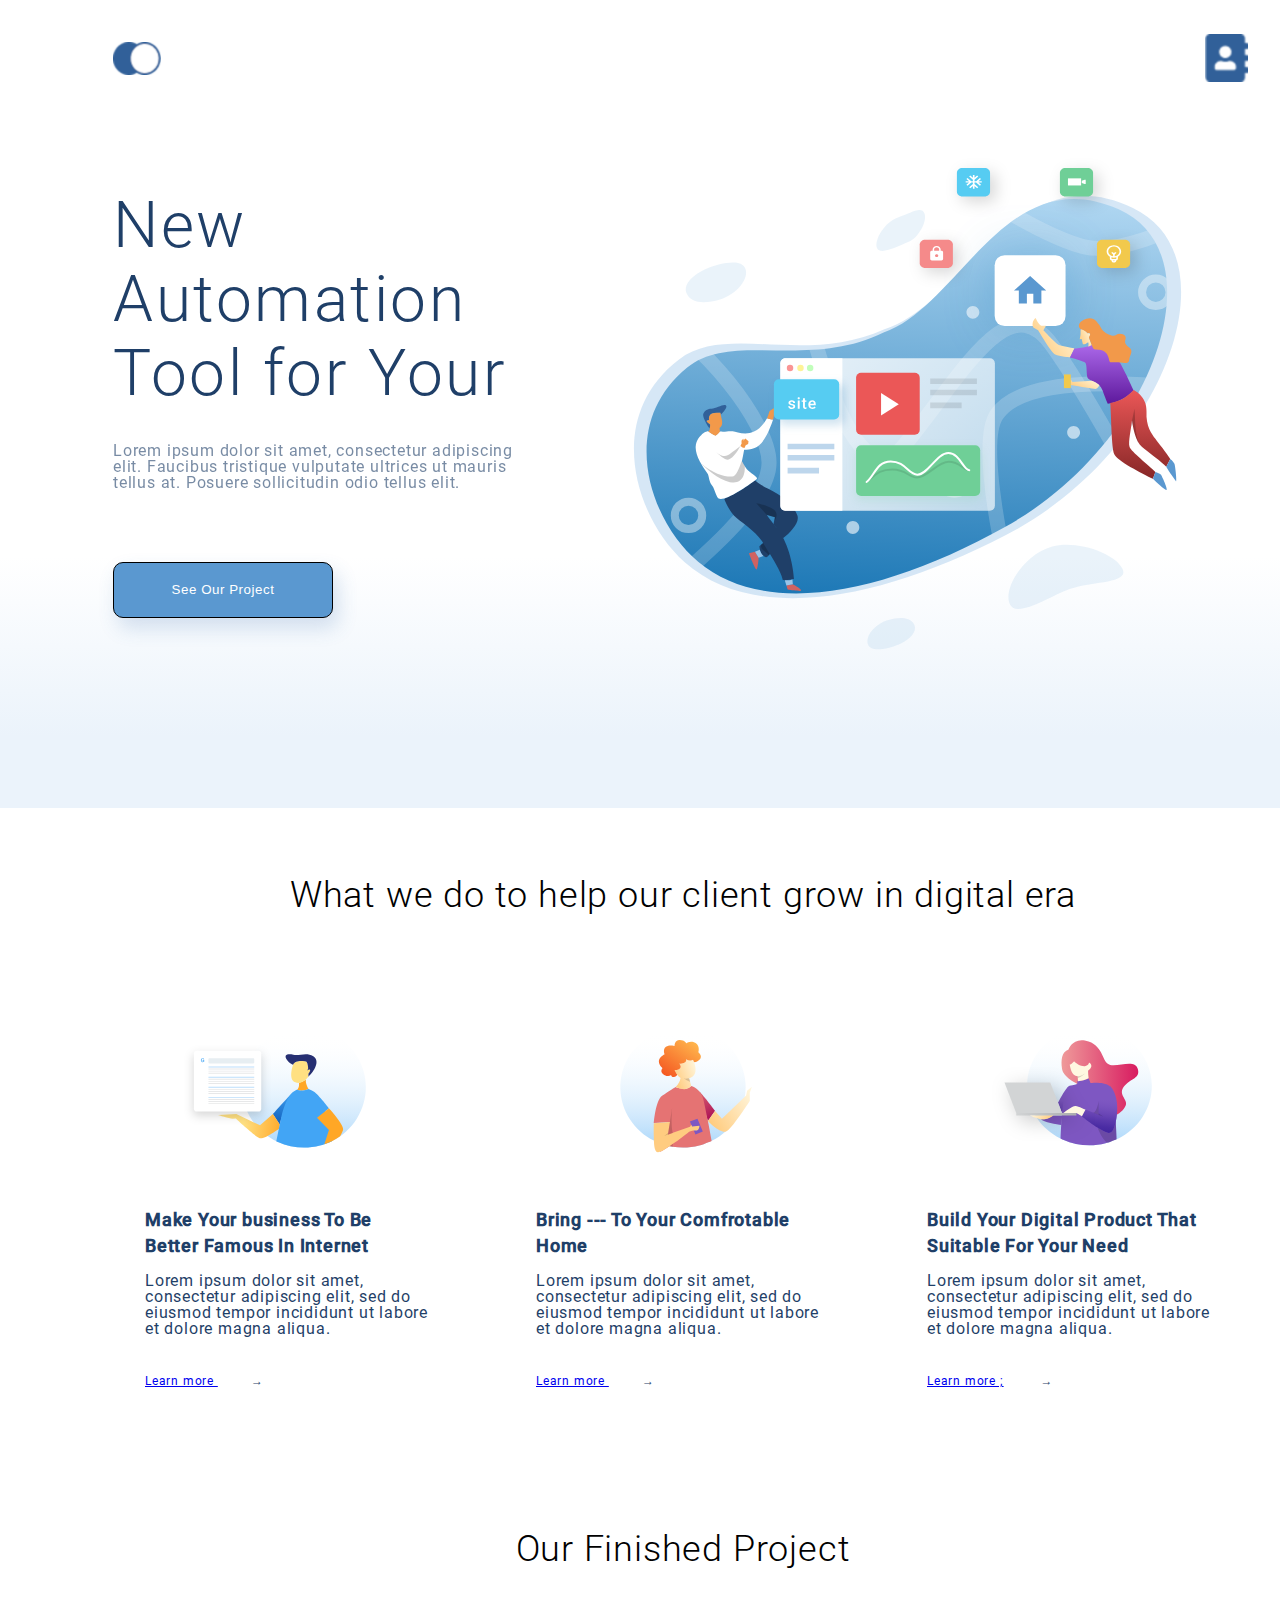
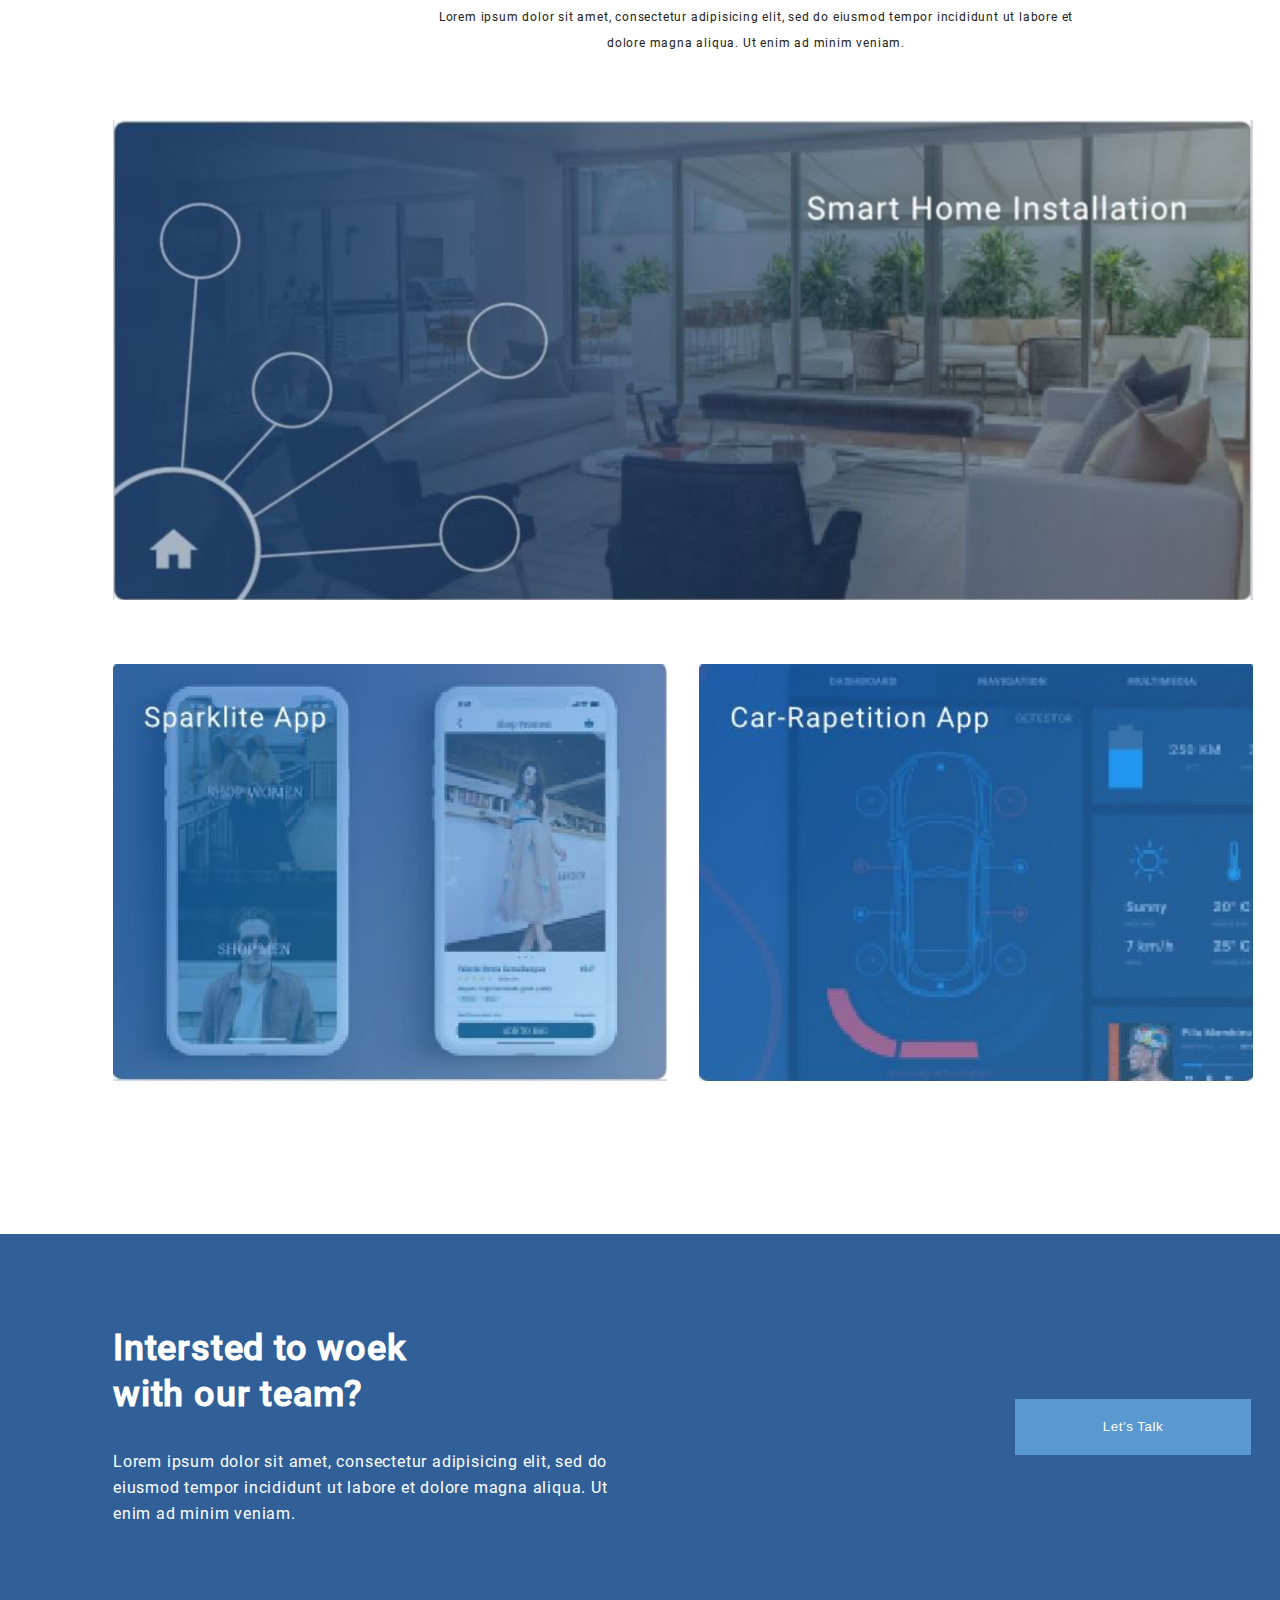
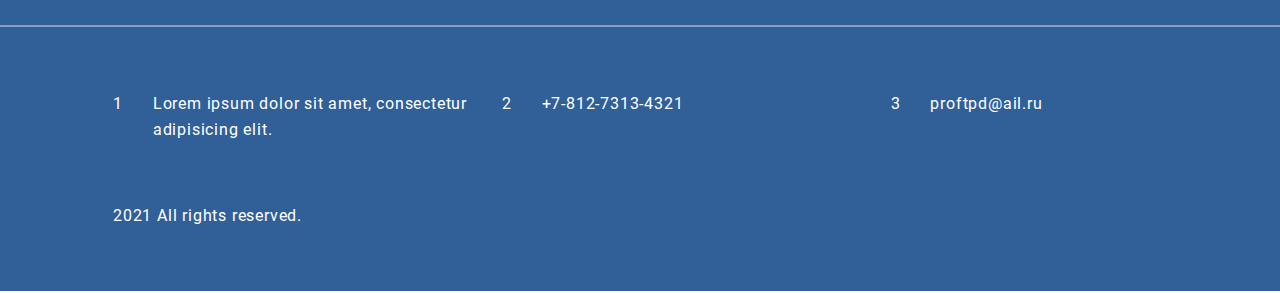
<file: index.html>
<!DOCTYPE html>
<html lang="ru">

<head>
    <meta charset="utf-8">

    <meta name="viewport" content="width=device-width, initial-scale=1.0">

    <title>Figma.com_index</title>
    <link rel="stylesheet" href="css/style.css">
    <link rel="stylesheet" href="css/reset.css">
    <link rel="stylesheet" href="css/style_phone.css"> 
	<link rel="stylesheet" href="css/style_tablet.css"> 
</head>

<body>
    <header>
        <div class="container">
            <a class="logo_left" title="link"></a>
            <a class="logo_right" title="link"></a>
        </div>
        <section>
            <article>
                <h3>New Automation <br>Tool for Your </h3>
                <p>Lorem ipsum dolor sit amet, consectetur adipiscing elit. Faucibus tristique vulputate ultrices ut mauris tellus at. Posuere sollicitudin odio tellus elit.</p>
                <button type="button" title="PASS">See Our Project</button>
            </article>

            <article>
                <div class="container_img" title="IMG"></div>
            </article>
        </section>




    </header>
    <main>
		
        <!-- Секция 1 -->
        <section class="section_1">
		
            <h3>What we do to help our client grow in digital era</h3>
			<container>
            <article>
                <div class="img1" title="IMG"></div>
                <h4>Make Your business To Be Better Famous In Internet</h4>
                <p>Lorem ipsum dolor sit amet, consectetur adipiscing elit, sed do eiusmod tempor incididunt ut labore et dolore magna aliqua. </p>
                <p><a href="#" title="link">Learn more </a>&#8195; &#8195; &#8594;</p>
            </article>

            <article>
                <div class="img2" title="IMG"></div>
                <h4>Bring --- To Your Comfrotable Home</h4>
                <p>Lorem ipsum dolor sit amet, consectetur adipiscing elit, sed do eiusmod tempor incididunt ut labore et dolore magna aliqua. </p>
                <p><a href="#" title="link">Learn more </a>&#8195; &#8195; &#8594;</p>
            </article>

            <article>
                <div class="img3" title="IMG"></div>
                <h4>Build Your Digital Product That Suitable For Your Need</h4>
                <p>Lorem ipsum dolor sit amet, consectetur adipiscing elit, sed do eiusmod tempor incididunt ut labore et dolore magna aliqua. </p>
                <p><a href="#" title="link">Learn more ;</a> &#8195; &#8195; &#8594;</p>
            </article>
		</container>
       </section>
	
        <!-- Секция 2 -->
        <section class="section_2">
		  <container>
		     <article>
				<h3>Our Finished Project</h3>
                <p>Lorem ipsum dolor sit amet, consectetur adipisicing elit, sed do eiusmod tempor incididunt ut labore et dolore magna aliqua. Ut enim ad minim veniam.</p>
                <div class="img_1"></div>
			</article>
           </container>    
           <container> 
            <div class="section_3">
                <div class="img_2"></div>
                <div class="img_3"></div>
            </div>
			</container> 
		 
         

        </section>


    </main>



    <footer>

        <section class="footer_1">
          <article>
				<h3>Intersted to woek with our team?</h3>
				<p>Lorem ipsum dolor sit amet, consectetur adipisicing elit, sed do eiusmod tempor incididunt ut labore et dolore magna aliqua. Ut enim ad minim veniam.</p>
		  
		  </article>
		  <div><button type="button" title="PASS">Let’s Talk</button></div>

        </section>

        <section class="footer_2">
			<article class="adress">
		    <div class="numer">1<p>Lorem ipsum dolor sit amet, consectetur adipisicing elit.</p></div>
			<div class="numer">2<p>+7-812-7313-4321</p></div>
			<div class="numer">3<p>proftpd@ail.ru</p></div>
			</article>
					<div class="copyrite">2021 All rights reserved.</div>
        </section>



        <!--   <section>
            <div class="container">
                <h3>Intersted to woek with our team?</h3>
                <p>Lorem ipsum dolor sit amet, consectetur adipisicing elit, sed do eiusmod tempor incididunt ut labore et dolore magna aliqua. Ut enim ad minim veniam.</p>
                <button type="button">Let’s Talk</button>
            </div>
        </section>
        
        <section>
            <div class="container">
                <ol>
                    <li>Lorem ipsum dolor sit amet, <br>consectetur adipisicing elit.</li>
                    <li>+7-812-7313-4321</li>
                    <li>hello.site@gmail.com</li>
                </ol>
                <p class="copy">2021 All rights reserved.</p>
            </div>
        </section>
    </footer>  -->
</body>

</html>
</file>
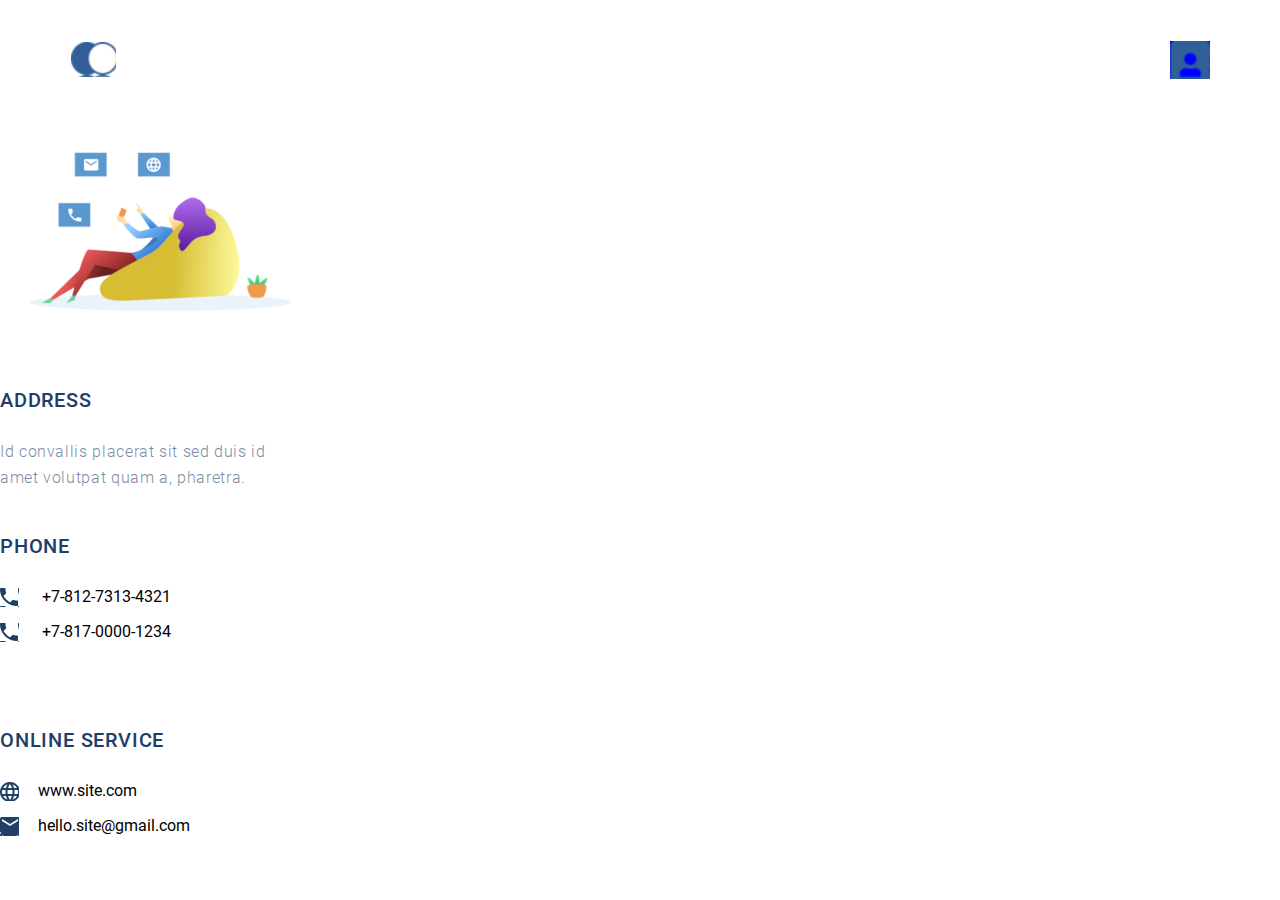
<file: contact.html>
<!DOCTYPE html>
<html lang="ru">

<head>
    <meta charset="utf-8">

    <meta name="viewport" content="width=device-width, initial-scale=1.0">

    <title>Figma.com_contact</title>
	<link rel="stylesheet" href="css/reset.css">
    <link rel="stylesheet" href="css/style_v2.css">
 
</head>

<body>
<header>
<div class="header">
  <div class="logo"></div>
  <div class="user"></div> 
 </div>
</header>

<!--    -->

<main>
	<section class="block_1">
			<aside>
					<!-- #####################  -->
					<div class="img"></div>
					<div>
							<h3>ADDRESS</h3>
							<p>Id convallis placerat sit sed duis id amet volutpat quam a, pharetra.</p>
					</div>
					<!-- #####################  -->
					<div>
							<h3>PHONE</h3>
							<p>
								 <li><span class="img1"></span> +7-812-7313-4321</li>
								 <li ><span class="img1"></span> +7-817-0000-1234</li>
							</p>
					</div>
					<!-- #####################  -->
					
					<div>
							<h3>ONLINE SERVICE</h3>
							<p>
						 <li><span class="img2"></span>www.site.com</li>
						 <li><span class="img3"></span>hello.site@gmail.com</li>
							</p>
					</div>
					</div>
			</aside>
			<aside></aside>
	</section>
	
	
	<section  class="block_2">
			<aside></aside>
	</section>
	

</main> 
<footer></footer>       


</body>

</html>
</file>
<file: css/style.css>
@font-face {
  font-family: 'Roboto';
  src: url('../fonts/Roboto-Light.woff2') format('woff2');
  font-weight: 300;
  font-style: normal;
}
@font-face {
  font-family: 'Roboto';
  src: url('../fonts/Roboto-Regular.woff2') format('woff2');
  font-weight: 400;
  font-style: normal;
}
@font-face {
  font-family: 'Roboto';
  src: url('../fonts/Roboto-Medium.woff2') format('woff2');
  font-weight: 500;
  font-style: normal;
}







/* font adjusting hack */
html * {
	max-height: 1000000px;
}
/* common */
html {
    height: 100%;
}
body {
    font: normal 400 16px / 26px 'Roboto', Arial, Helvetica, sans-serif;
    letter-spacing: 0.05em;
    color: #1F3F68;  /* Blue_01 */  
    display: flex;
    flex-direction: column;
    flex-grow: 1;
    width: 100%;
    align-content: center;
}

/*
header  {
animation-name: header_test1;
animation-duration: 5s;
animation-delay: 1s;
animation-timing-function:  ease-in;    

}

*/

/*****************************************************
                            HEADER 
*******************************************************/


header {
background: linear-gradient(0deg, #EBF3FB 0%, #EBF3FB 8.84%, rgba(152, 195, 232, 0) 31.12%);
width: 1366px; 

}
    


header .container {

height: 48px;
margin-top: 34px; 
margin-left: 113px;
margin-right: 113px;
display: flex;
justify-content: space-between;
}

@keyframes header_test1  {
    
0% { width: 1366px;  } 
20% { width: 900px;  }     
40% { width: 700px;   } 
60% { width: 500px;    } 
80% { width: 360px;  }    
}
    
header:hover {
animation-play-state: paused;  
}    
    

.logo_left {
background-image: url('../img/logo.png');
width: 48px;
background-repeat: no-repeat;
background-position: center;

}

.logo_right {
background-image: url('../img/user.png');
width: 48px;
background-repeat: no-repeat;
}

.logo_left:hover,
.logo_right:hover {
 transform: scale(120%);   
   
}
header section {
display: flex;
flex-direction: row;
/*! flex-flow: 1; */
margin-left:113px;
margin-right: 113px;
}


/****************** БЛОК ЛЕВЫЙ ******************/


header section article:nth-child(1) {
margin-top: 107px;
padding: 0px;
width: 524px;
}

header article h3 {
font-weight: 300;
font-size: 64px;
line-height: 74px;
letter-spacing: 0.04em;/* or 116% */
margin-bottom: 32px;
padding: 0;
}

header article p {
opacity: 0.6; 
width: 425px;
margin-bottom: 71px;
}

header article button {
width: 220px;
height: 56px;
margin: 0px 0px 190px 0px ;

line-height: 26px;
text-align: center;/* identical to box height, or 162% */
letter-spacing: 0.04em;
color: #FFFFFF; 
border: 1px solid black;
background: #5A98D0;/* blue_04 */
box-shadow: 5px 10px 20px rgba(53, 110, 173, 0.2);
border-radius: 10px;    
}

header article button:hover {
filter: saturate(10%);
} 
/****************** БЛОК ПРАВЫЙ ******************/

header section article:nth-child(2){
margin-top: 76px;
margin-left: 14px;
padding: 0;
width: 648px;
background-image: url('../img/illustration.svg');    
background-repeat: no-repeat;   
    
}

header section article:nth-child(2):hover {
filter: sepia(1) ;
transform: rotateY(180deg);
}


/*************************************************
      MAIN
************************************************/
main {
margin-left:113px;
margin-right: 113px;
width: 1140px;
}


/*************************************************
       SECTION 1
************************************************/
main container {
display: flex;
flex-basis: row;
margin: 0px;
padding: 0px;
justify-content: space-between;

}

main article {
width: 358px;
height: 480px;
/*background-color: red; */

}

main div {
margin-top: 44px;
background-repeat: no-repeat;
width: 190px;
height: 130px;
}

div.img1 {
background-image: url('../img/1.svg');     
margin-left:   70px;
}

div.img3 {
background-image: url('../img/2_20.svg');     
margin-left: 94px;

}


div.img2{
background-image: url('../img/rroup 15.svg');     
margin-left: 116px;
}


.img1,
.img1,
.img3 {
transition: 0.6s;
transition-duration: 1s;   
transition-timing-function:  cubic-bezier;

}

.img1:hover,
.img2:hover,
.img3:hover {
filter: sepia(50%); 
filter: brightness(140%);
filter: contrast(118px);
filter: opacity(80%);
transform: rotate(4turn);
}


/********************  ШРИФТЫ *******/


main h3 {
width: 1140px;

margin: 64px 0;
font-weight: 300;
font-size: 36px;
line-height: 46px;
text-align: center;/* or 128% */
color: #000000;    
    
}

main h4 {
font-size: 18px;
line-height: 30px;  
margin-left: 32px;
margin-right: 42px;
margin-top:   51px; 
margin-bottom: 14px;
line-height: 26px;    
}
main p:first-of-type {
margin-left: 32px;
margin-right: 42px;    

}
main p:last-of-type {
font-size: 12px;
line-height: 30px; 
margin-left: 32px;
margin-top: 29px;

}


/*************************************************
       SECTION 2
************************************************/
.section_2 {
flex: none;
text-align: center;

width: 1140px;    
height: 562px;  

}
.section_2 h3 {
margin-bottom: 32px;
font-weight: 300;
font-size: 36px;
line-height: 46px;
color: #000000;    

}

.section_2 article p {
margin: 0 308px;
color: #222222;   
line-height: 26px; 
width: 670px;


}
/*** FOTO  ****/
div.img_1 {
margin-top:  64px;
margin-bottom: 32px;
width: 1140px;
 height: 480px;    
background-image: url('../img/rectangle.jpg');   

}
.section_3 {
margin-top: 290px;
margin-bottom: 0;
padding: 0;
display: flex;
flex-direction: row;
width: 1140px;
height: 565px;    
gap: 32px;

}


div.img_2 {
background-image: url('../img/rectangle 2.1.jpg');   
margin-top: 32px;    
width: 554px;
height: 417px;
background-size: 100%;
} 
div.img_3 {
margin-top: 32px;    
width: 554px;
height: 417px; 
background-image: url('../img/rectangle 2.2.jpg');  
background-size: 100%;
} 
/*************************************************
   FOOTER
************************************************/*  
footer {
width: 1366px;
height: 657px;
background: #316099;   
margin-top: 810px;
color: #FFFFFF;
line-height: 26px;
    
}

/*   FOOTER секция 1 */
section.footer_1 {
margin-left: 113px;
}
.footer_1 {
display: flex;
flex-direction: row;
   
margin: 0 auto;
padding-bottom:  0px;

}

.footer_1 h3 {
margin-top: 91px;
margin-bottom: 32px;
width: 342px;
height: 92px;
font-size: 36px;
line-height: 46px;
}

.footer_1 p {
margin-bottom: 96px;
width: 495px;
height: 80px;

}

.footer_1 div {
width: 236px;
height: 56px;
text-align: center;/* identical to box height, or 162% */
letter-spacing: 0.04em;
    
}
/************  КНОПКА  ***********/
button {
width: 236px;
height: 56px;
background: #5A98D0;
line-height: 26px;
text-align: center;/* identical to box height, or 162% */
letter-spacing: 0.04em;
color: #FFFFFF;
border: 0px;
margin-top: 165px; 
margin-left: 407px;

}

/* СЕКЦИЯ 2  */
.adress {
 display: flex;
 justify-content: row;
 margin-left: 113px;
 margin-top: 64px;
}
.footer_2 {
 height: 266px;   
 border-top: 2px solid rgba(255,255,255,0.4); 
}

.numer {
display: flex;
}
.numer p {
width: 317px;
height: 48px; 
margin-left: 30px;
margin-right: 32px;
}




/*************  CopyRite *************/

.copyrite {
width: 310px;
height: 26px;
margin-left: 113px;
margin-top: 64px;
}
/*
footer {
    width: 1140px;
    flex: none;
    background: #316099;
    color: #fff;
}
footer section + section {
    border-top: 2px solid rgba(255,255,255,0.4);
}
footer .container {
    padding: 64px 0;
}
footer h3 {
    margin: 27px 0;
    font-weight: 400;
    text-align: left;
    width: 336px;
}
footer p {
    margin: 32px 0;
    opacity: 0.6;
    width: 480px;
}
footer ol {
    display: flex;
    justify-content: space-between;
    margin: 0;
}
footer li {
    flex: 0 0 316px;
    padding-left: 42px;
    position: relative;
}
footer li::before {
    display: block;
    position: absolute;
    left: 0;
    top: 0;
    content: 'T.';
}
footer li:first-child::before {
    content: 'A.';
}
footer li:last-child::before {
    content: 'E.';
}
footer button {
    float: right;
    margin-top: -160px;
    width: 340px;
    height: 56px;
    color: #fff;
    background: #5a98d0;
    font: normal 400 16px / 26px 'Roboto', Arial, Helvetica, sans-serif;
    letter-spacing: 0.04em;
}
.copy {
    margin: 64px 0 0;
    opacity: 0.4;
}
*/
</file>
<file: css/style_phone.css>
@media screen and (max-width: 375px) {

body {
background-color: yellow;	
}

header {
width: 768px; 

}
    


header .container {

height: 48px;
margin-top: 47px; 
margin-left: 32px;
margin-right: 32px;

}

header section {
display: flex;
flex-direction:column;
margin-left:32px;
margin-right: 16px;

}


/**************  БЛОК 2 ***************/

header section {
display: flex;
flex-direction: row;
margin-left:32px;
}

.section_2 {
flex: none;
text-align: center;

width: 1140px;    
height: 562px;  

}


.section_2 {
width: 704px;    
}


.section_2 h3 {
margin-bottom: 32px;
font-weight: 300;
font-size: 36px;
line-height: 46px;
color: #000000;    

}
  
header section article:nth-child(2){
margin-top: 340px;
margin-left:-100px;

width: 393px;
background-image: url('../img/illustration.svg');    
background-repeat: no-repeat;  
background-size: 100%;
  }
  
/****************  MAIN *****************/
/************Заголовок **********/
main {
width: 1140px;
margin: 0 auto;
}  
  
  
/***********  Секция 1 **************/  
/********  3 BLOCKS  WITH FOTO *************/  
main container {
display: flex;
flex-direction: column;
margin-left: 217px;
}
  
main h3 {
margin-left: 32px;
width: 704px;
  
}  

 /***********  СЕКЦИЯ 2 **********/
 main.section_2 {
margin-left: 0;

}
 
.section_2 h3 {
margin-left: -185px;
}
  
.section_2 article p {
margin-left: -93px;
width: 520px;
}  

  div.img_1 {
margin-left: -185px;
width: 704px;
height: 296px;    
background-size: 100%;

}  

 .section_3 {
margin-top: 80px;



}
  
div.img_2 {
margin-left: -185px;
width: 336px;
} 
div.img_3 {
width: 336px;
} 

 /*************************************************
   FOOTER
************************************************/*  
footer {
width: 768px;
height: 644px;
margin-top: 390px;

    
}
  
  .footer_1 h3 {
margin-top: 47px;
margin-bottom: 32px;
width: 336px;
height: 82px;

}

.footer_1 p {
margin-bottom: 64px;
width: 336px;
height: 96px;

}

.footer_1 div {
width: 236px;
height: 56px;
text-align: center;/* identical to box height, or 162% */
letter-spacing: 0.04em;
    
}
/************  КНОПКА  ***********/
button {
width: 133px;
height: 30px;
margin-top: 165px; 
margin-left: -13px;

}
  
/* СЕКЦИЯ 2  */
.adress {
flex-direction: column;
margin-left: 124px;
}
</file>
<file: css/style_tablet.css>
@media screen and (max-width: 375px) {

body {
background-color: yellow;	
}

header {

}
    


header .container {
width: 320px;
height: 48px;
margin-top: 47px; 
margin-left: -16px;
margin-right: -16px;

}

header section {
display: flex;
flex-direction:column;
margin-left:16px;
margin-right: 16px;

}
/***********  ШРИФТЫ *******/
header article h3 {
font-weight: 300;
font-size: 32px;
line-height: 38px;
margin-bottom: 12px;
text-align: center;
width: 346px;
}

header article p {
opacity: 0.6; 
width: 343px;
line-height: 26px; 
margin-left: -16px;
margin-bottom: 71px;
}  
  
header article button {
background: linear-gradient(0deg, #DAEAF7 8.84%, rgba(152, 195, 232, 0) 31.12%);
border: 0;
margin-left: 45px;
margin-bottom: 52px;
  
}
  

/**************  MAIN ***************/  

/************Заголовок **********/
main {
width: 375px;
margin: 0 auto;
}  
  
main section h3 {
width: 375px;
margin-left: 0px;
margin-top: 48px;
font-weight: 300;
font-size: 24px;
line-height: 28px;

    
}
  
/***********  Секция 1 **************/  
/********  3 BLOCKS  WITH FOTO *************/  
  .section_1 container {
 margin: 0;
 }
  


 /***********  СЕКЦИЯ 2 **********/
 
.section_2 h3 {
width: 340px; 
font-size: 22px;
line-height: 28px;
margin-left: -0;
background-color: red;
}  

 .section_3 {
flex-direction: column;
margin-top: 80px;
}

div.img_1 {
width:343px;
height: 144px;  
  
  }
  
  div.img_2 {
width: 343px;
height: 255px; 
margin-left: 120px;   
    
  }

div.img_3  {
width: 343px;
height: 262px; 
margin-left: 0px;
} 


 /*************************************************
   FOOTER
************************************************/*  
footer {
width: 768px;
height: 644px;
margin-top: 390px;

    
}
  
  .footer_1 h3 {
margin-top: 47px;
margin-bottom: 32px;
width: 336px;
height: 82px;

}

.footer_1 p {
margin-bottom: 64px;
width: 336px;
height: 96px;

}

.footer_1 div {
width: 236px;
height: 56px;
text-align: center;/* identical to box height, or 162% */
letter-spacing: 0.04em;
    
}
/************  КНОПКА  ***********/
button {
width: 133px;
height: 30px;
margin-top: 165px; 
margin-left: -13px;

}
  
/* СЕКЦИЯ 2  */
.adress {
flex-direction: column;
margin-left: 124px;
}
</file>
<file: css/style_v2.css>
@font-face {
  font-family: 'Roboto';
  src: url('../fonts/Roboto-Light.woff2') format('woff2');
  font-weight: 300;
  font-style: normal;
}
@font-face {
  font-family: 'Roboto';
  src: url('../fonts/Roboto-Regular.woff2') format('woff2');
  font-weight: 400;
  font-style: normal;
}
@font-face {
  font-family: 'Roboto';
  src: url('../fonts/Roboto-Medium.woff2') format('woff2');
  font-weight: 500;
  font-style: normal;
}







/* font adjusting hack */
html * {
	max-height: 1000000px;
}
/* common */
html {
    height: 100%;
}
body {
/*! background-color: pink; */
height: 100%;
  
font-family: 'Roboto';
font-style: normal;
}
/***************************************************
                          HEADER 
***************************************************/

header {
display: flex;
flex-direction: column;
/*! background-color: red; */
height: 129px;
}

div.header {
margin: 37px auto;
/*! background-color: yellow; */  
width: 1139px;
height: 45px;
display: flex;
flex-direction: row;
justify-content: space-between;

}

.logo {
margin: auto 0px;
width: 45px;
height: 35px;
/*! background-color: blue; */  
background-image: url('../img/logo.png');
}


.user {
margin: auto 0px; /* Выравнивание по высоте */
width: 40px;
height: 38px;
background-color: blue;
background-image: url('../img/user.png'); 
}

/***************************************************
                        MAIN
***************************************************/

/***************************************************
                         BLOCK_1
***************************************************/

.block_1 {
/*! background-color: red; */
width: 301px;
height: 688px;
}

main aside div.img {
background-image: url('../img/contact_img.png');   
width: 300px;
height: 200px;
}
.block_1 aside div:nth-child(2) {
/*! background-color: blue; */
margin-top: 56px;
} 

.block_1 aside div:nth-child(3) {
/*! background-color: blue; */
margin-top: 40px;
} 

.block_1 aside div:nth-child(4) {
/*! background-color: blue; */
margin-top: 40px;
} 

li {
display: block;
margin-bottom: 16px; 
}
/***********   PHONE  *********/
.block_1 aside span {
margin-right: 19px;
width: 19px;
height: 19px;  
}

.block_1 aside span {
vertical-align: middle;  /* Выравнивание по высоте */
}
span.img1 {
display: -webkit-inline-box ;
background-image: url('../img/phone.png'); 

}
/***********   ONLINE SERVICE   *********/
span.img2 {
display: -webkit-inline-box ;
background-image: url('../img/www.png'); 

}

span.img3 {
display: -webkit-inline-box ;
background-image: url('../img/email.png');   
}


p {
font-weight: 300;
font-size: 16px;
line-height: 26px;
letter-spacing: 0.04em;
color: #1F3F68;
  
}
.block_1 p {
margin-top: 24px; 
opacity: 0.6;
display: inline-block;  
}

h3 {

font-weight: 500;
font-size: 20px;
line-height: 30px;
letter-spacing: 0.04em;
color: #1F3F68;

}
</file>
